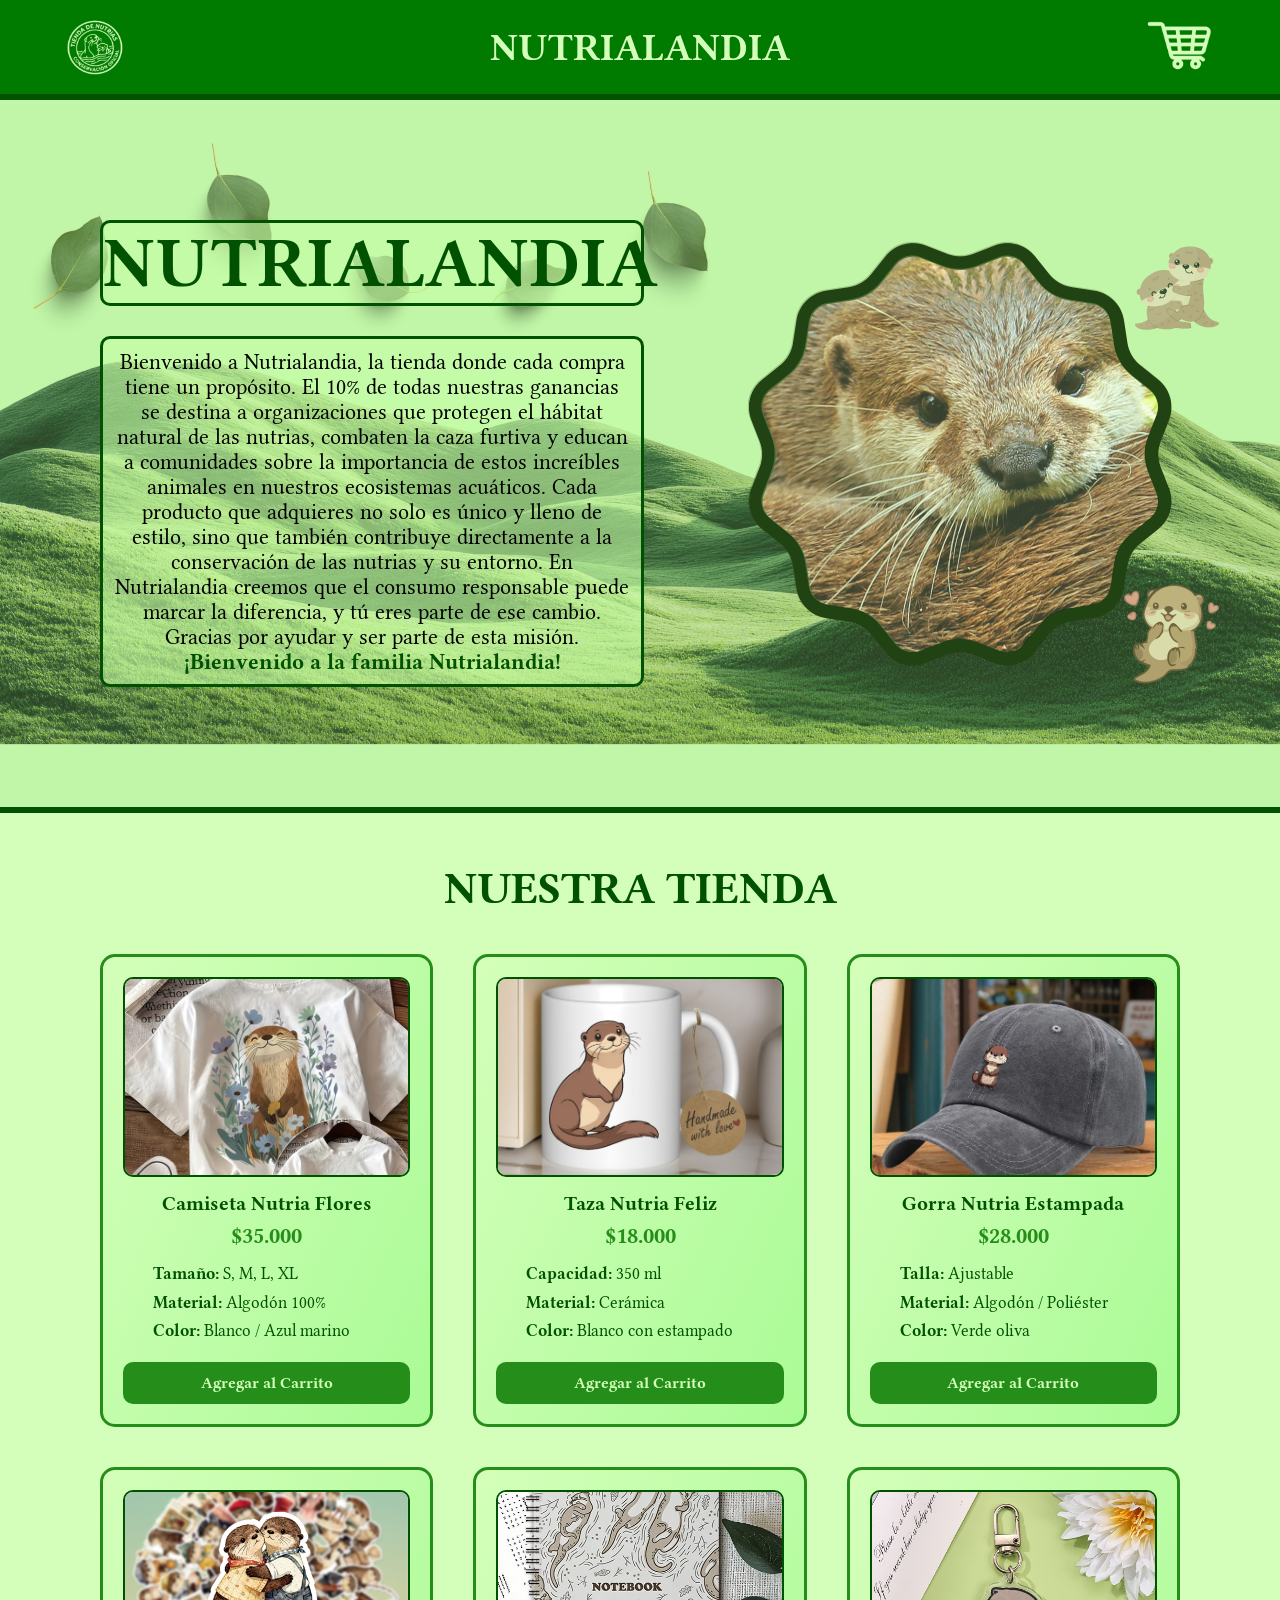
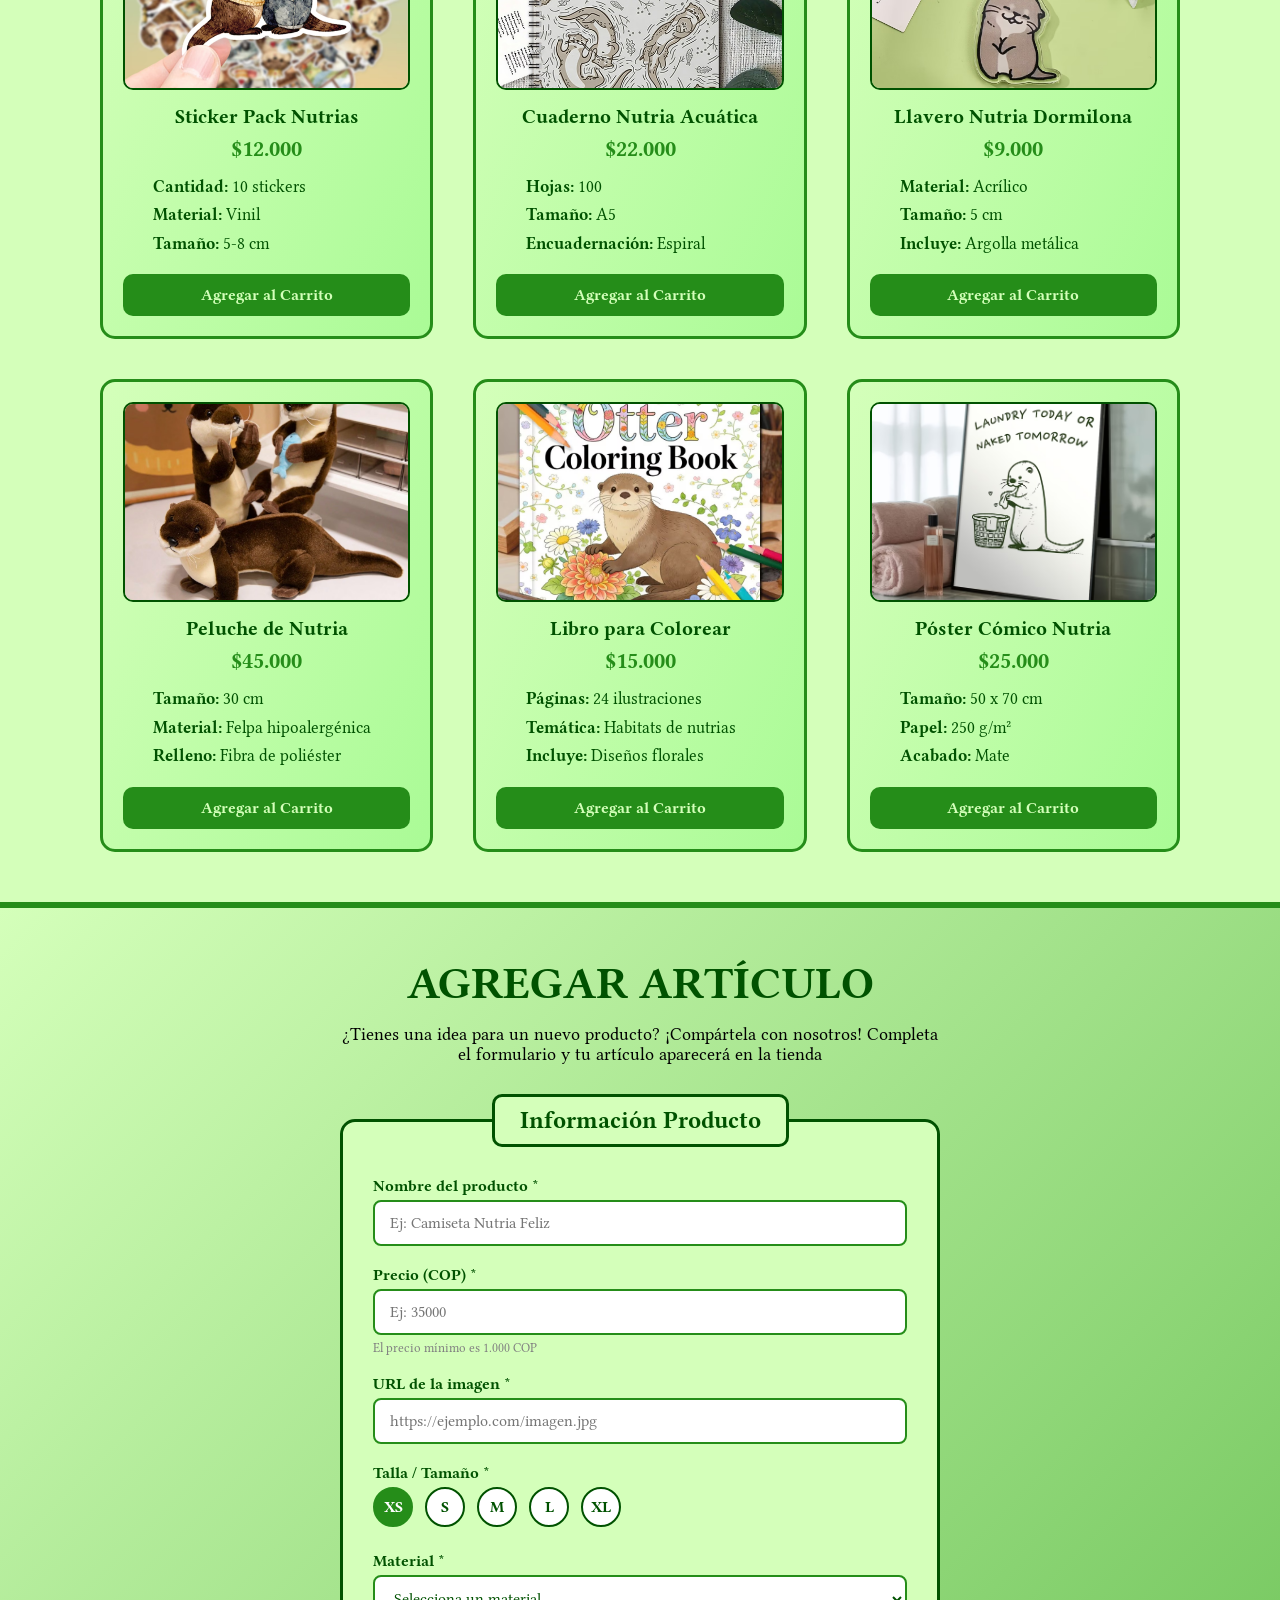
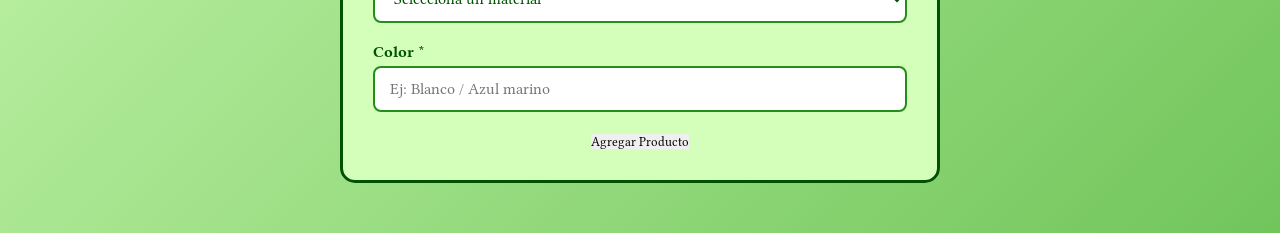
<file: Parte 2/html/index.html>
<!doctype html>
<html lang="es">
  <head>
    <meta charset="UTF-8" />
    <meta name="viewport" content="width=device-width, initial-scale=1.0" />
    <title>Nutrialandia</title>
    <!--ENLACE CON ESTILO CSS-->
    <link rel="stylesheet" href="../styles/styles.css" />

    <!--FUENTE GOOGLE-->
    <link
      href="https://fonts.googleapis.com/css2?family=Libertinus+Serif:wght@400;600;700&display=swap"
      rel="stylesheet"
    />
  </head>

  <body>
    <header class="header-tienda">
      <div class="top-contenido">
        <!-- Imagen del logo -->
        <img
          class="logo-tienda"
          src="../images/logo_nutrialandia.png"
          alt="Logo Nutrialandia"
        />
        <h1>NUTRIALANDIA</h1>

        <!-- Carrito base -->
        <div class="carrito-desplegar">
          <img
            class="imagen-carrito"
            src="../images/carrito_compras.png"
            alt="Carrito de compras"
            id="carrito-icono"
          />

          <!-- Carrito desplegado-->
          <div class="carrito-desplegado" id="carrito-desplegado">
            <h3>Mi Carrito</h3>
            <div id="lista-carrito">
              <p class="carrito-vacio">El carrito está vacío</p>
            </div>
            <button class="btn-vaciar" id="btn-vaciar">Vaciar Carrito</button>
          </div>
        </div>
      </div>
    </header>

    <main>
      <!--DECORACIÓN DE HEADER -->
      <div class="header-index">
        <div class="texto-header-index">
          <h1>NUTRIALANDIA</h1>
          <p>
            Bienvenido a Nutrialandia, la tienda donde cada compra tiene un
            propósito. El 10% de todas nuestras ganancias se destina a
            organizaciones que protegen el hábitat natural de las nutrias,
            combaten la caza furtiva y educan a comunidades sobre la importancia
            de estos increíbles animales en nuestros ecosistemas acuáticos. Cada
            producto que adquieres no solo es único y lleno de estilo, sino que
            también contribuye directamente a la conservación de las nutrias y
            su entorno. En Nutrialandia creemos que el consumo responsable puede
            marcar la diferencia, y tú eres parte de ese cambio. Gracias por
            ayudar y ser parte de esta misión.
            <strong style="color: #005200"
              >¡Bienvenido a la familia Nutrialandia!</strong
            >
          </p>
        </div>
      </div>
      <section class="tienda">
        <h2>NUESTRA TIENDA</h2>
        <div class="contenedor-tarjetas" id="contenedor-tarjetas">
          <!-- Tarjeta 1 - Camiseta Nutria -->
          <article class="tarjeta-producto" data-id="1">
            <img
              class="imagen-producto"
              src="../images/camiseta_nutria.avif"
              alt="Camiseta Nutria Flores"
            />
            <h3>Camiseta Nutria Flores</h3>
            <p class="precio">$35.000</p>
            <div class="atributos-producto">
              <p><strong>Tamaño:</strong> S, M, L, XL</p>
              <p><strong>Material:</strong> Algodón 100%</p>
              <p><strong>Color:</strong> Blanco / Azul marino</p>
            </div>
            <button class="btn-agregar" data-id="1">Agregar al Carrito</button>
          </article>

          <!-- Tarjeta 2: Taza Nutria Feliz -->
          <article class="tarjeta-producto" data-id="2">
            <img
              class="imagen-producto"
              src="../images/taza_nutria_feliz.avif"
              alt="Taza Nutria Feliz"
            />
            <h3>Taza Nutria Feliz</h3>
            <p class="precio">$18.000</p>
            <div class="atributos-producto">
              <p><strong>Capacidad:</strong> 350 ml</p>
              <p><strong>Material:</strong> Cerámica</p>
              <p><strong>Color:</strong> Blanco con estampado</p>
            </div>
            <button class="btn-agregar" data-id="2">Agregar al Carrito</button>
          </article>

          <!-- Tarjeta 3: Gorra Nutria Exploradora -->
          <article class="tarjeta-producto" data-id="3">
            <img
              class="imagen-producto"
              src="../images/gorra_nutria_estampada.avif"
              alt="Gorra Nutria Estampada"
            />
            <h3>Gorra Nutria Estampada</h3>
            <p class="precio">$28.000</p>
            <div class="atributos-producto">
              <p><strong>Talla:</strong> Ajustable</p>
              <p><strong>Material:</strong> Algodón / Poliéster</p>
              <p><strong>Color:</strong> Verde oliva</p>
            </div>
            <button class="btn-agregar" data-id="3">Agregar al Carrito</button>
          </article>

          <!-- Tarjeta 4: Sticker Pack Nutrias -->
          <article class="tarjeta-producto" data-id="4">
            <img
              class="imagen-producto"
              src="../images/sticker_nutria.avif"
              alt="Sticker Pack Nutrias"
            />
            <h3>Sticker Pack Nutrias</h3>
            <p class="precio">$12.000</p>
            <div class="atributos-producto">
              <p><strong>Cantidad:</strong> 10 stickers</p>
              <p><strong>Material:</strong> Vinil</p>
              <p><strong>Tamaño:</strong> 5-8 cm</p>
            </div>
            <button class="btn-agregar" data-id="4">Agregar al Carrito</button>
          </article>

          <!-- Tarjeta 5: Cuaderno Nutria Acuática -->
          <article class="tarjeta-producto" data-id="5">
            <img
              class="imagen-producto"
              src="../images/cuaderno_nutrias.avif"
              alt="Cuaderno Nutria Acuática"
            />
            <h3>Cuaderno Nutria Acuática</h3>
            <p class="precio">$22.000</p>
            <div class="atributos-producto">
              <p><strong>Hojas:</strong> 100</p>
              <p><strong>Tamaño:</strong> A5</p>
              <p><strong>Encuadernación:</strong> Espiral</p>
            </div>
            <button class="btn-agregar" data-id="5">Agregar al Carrito</button>
          </article>

          <!-- Tarjeta 6: Llavero Nutria Dormilona -->
          <article class="tarjeta-producto" data-id="6">
            <img
              class="imagen-producto"
              src="../images/llavero_nutria_dormilona.avif"
              alt="Llavero Nutria Dormilona"
            />
            <h3>Llavero Nutria Dormilona</h3>
            <p class="precio">$9.000</p>
            <div class="atributos-producto">
              <p><strong>Material:</strong> Acrílico</p>
              <p><strong>Tamaño:</strong> 5 cm</p>
              <p><strong>Incluye:</strong> Argolla metálica</p>
            </div>
            <button class="btn-agregar" data-id="6">Agregar al Carrito</button>
          </article>

          <!-- Tarjeta 7: Peluche nutria -->
          <article class="tarjeta-producto" data-id="7">
            <img
              class="imagen-producto"
              src="../images/peluche_nutria.avif"
              alt="Peluche Nutria"
            />
            <h3>Peluche de Nutria</h3>
            <p class="precio">$45.000</p>
            <div class="atributos-producto">
              <p><strong>Tamaño:</strong> 30 cm</p>
              <p><strong>Material:</strong> Felpa hipoalergénica</p>
              <p><strong>Relleno:</strong> Fibra de poliéster</p>
            </div>
            <button class="btn-agregar" data-id="7">Agregar al Carrito</button>
          </article>

          <!-- Tarjeta 8: Libro para Colorear de Nutrias -->
          <article class="tarjeta-producto" data-id="8">
            <img
              class="imagen-producto"
              src="../images/libro_colorear_nutrias.avif"
              alt="Libro para Colorear de Nutrias"
            />
            <h3>Libro para Colorear</h3>
            <p class="precio">$15.000</p>
            <div class="atributos-producto">
              <p><strong>Páginas:</strong> 24 ilustraciones</p>
              <p><strong>Temática:</strong> Habitats de nutrias</p>
              <p><strong>Incluye:</strong> Diseños florales</p>
            </div>
            <button class="btn-agregar" data-id="8">Agregar al Carrito</button>
          </article>

          <!-- Tarjeta 9: Póster Nutria Gigante -->
          <article class="tarjeta-producto" data-id="9">
            <img
              class="imagen-producto"
              src="../images/poster_nutria.avif"
              alt="Póster Comico Nutria"
            />
            <h3>Póster Cómico Nutria</h3>
            <p class="precio">$25.000</p>
            <div class="atributos-producto">
              <p><strong>Tamaño:</strong> 50 x 70 cm</p>
              <p><strong>Papel:</strong> 250 g/m²</p>
              <p><strong>Acabado:</strong> Mate</p>
            </div>
            <button class="btn-agregar" data-id="9">Agregar al Carrito</button>
          </article>
        </div>
      </section>

      <!-- Formulario para agregar el articulo -->

      <section class="agregar-articulo">
        <h2>AGREGAR ARTÍCULO</h2>
        <p>
          ¿Tienes una idea para un nuevo producto? ¡Compártela con nosotros!
          Completa el formulario y tu artículo aparecerá en la tienda
        </p>
        <form id="formulario-producto">
          <fieldset>
            <legend>Información Producto</legend>

            <!-- Nombre -->
            <div class="campo-formulario">
              <label for="nombre-producto">Nombre del producto *</label>
              <input
                type="text"
                id="nombre-producto"
                placeholder="Ej: Camiseta Nutria Feliz"
                name="nombre"
                required
              />
            </div>

            <!-- Precio -->
            <div class="campo-formulario">
              <label for="precio-producto">Precio (COP) *</label>
              <input
                type="number"
                id="precio-producto"
                placeholder="Ej: 35000"
                min="1000"
                name="precio"
                required
              />
              <small>El precio mínimo es 1.000 COP</small>
            </div>

            <!-- URL de la Imagen -->
            <div class="campo-formulario">
              <label for="imagen-producto">URL de la imagen *</label>
              <input
                type="url"
                id="imagen-producto"
                placeholder="https://ejemplo.com/imagen.jpg"
                name="imagen"
                required
              />
            </div>

            <!-- Atributo 1: Talla -->
            <div class="campo-formulario">
              <label>Talla / Tamaño *</label>
              <div class="opciones-radio" id="grupo-talla">
                <label class="opcion-radio">
                  <input type="radio" name="talla" value="XS" checked />
                  <span class="radio-personalizado">XS</span>
                </label>
                <label class="opcion-radio">
                  <input type="radio" name="talla" value="S" />
                  <span class="radio-personalizado">S</span>
                </label>
                <label class="opcion-radio">
                  <input type="radio" name="talla" value="M" />
                  <span class="radio-personalizado">M</span>
                </label>
                <label class="opcion-radio">
                  <input type="radio" name="talla" value="L" />
                  <span class="radio-personalizado">L</span>
                </label>
                <label class="opcion-radio">
                  <input type="radio" name="talla" value="XL" />
                  <span class="radio-personalizado">XL</span>
                </label>
              </div>
            </div>

            <!-- Atributo 2 - Material -->
            <div class="campo-formulario">
              <label for="material-producto">Material *</label>
              <select
                id="material-producto"
                class="select-personalizado"
                name="material"
                required
              >
                <option value="">Selecciona un material</option>
                <option value="Algodón 100%">Algodón 100%</option>
                <option value="Algodón / Poliéster">Algodón / Poliéster</option>
                <option value="Cerámica">Cerámica</option>
                <option value="Cerámica esmaltada">Cerámica esmaltada</option>
                <option value="Vinil">Vinil</option>
                <option value="Acrílico">Acrílico</option>
                <option value="Felpa hipoalergénica">
                  Felpa hipoalergénica
                </option>
                <option value="Otro">Otro (especificar)</option>
              </select>
            </div>

            <!-- Atributo 3 - Color -->
            <div class="campo-formulario">
              <label for="color-producto">Color *</label>
              <div class="campo-color">
                <input
                  type="text"
                  id="color-producto"
                  placeholder="Ej: Blanco / Azul marino"
                  class="input-color-texto"
                  name="color"
                  required
                />
              </div>
            </div>
            <button type="submit" id="btn-agregar-producto">
              Agregar Producto
            </button>
          </fieldset>
        </form>
      </section>
    </main>
  </body>
  <script src="../js/script.js"></script>
</html>
</file>
<file: Parte 2/styles/styles.css>
/*Paleta de colores de más a menos oscuro
#005200 — verde muy oscuro
#005c00
#006600
#007000
#007b00
#258d19
#4ea93b
#71c55b 
#92e27a 
#d4ffba — verde claro
*/

/*-------------------------------------------------------------------------------------------*/
/*-------------------------------------------------------------------------------------------*/
/*---------------------------------GENERAL DEL DOCUMENTO*------------------------------------*/
/*-------------------------------------------------------------------------------------------*/
/*-------------------------------------------------------------------------------------------*/

* {
    margin: 0;
    padding: 0;
    box-sizing: border-box;
    border: 0px solid red;
    font-family: 'Libertinus Serif', serif;
}


/*-------------------------------------------------------------------------------------------*/
/*-------------------------------------------------------------------------------------------*/
/*------------------------------------BARRA - SUPERIOR---------------------------------------*/
/*-------------------------------------------------------------------------------------------*/
/*-------------------------------------------------------------------------------------------*/

.top-contenido {
    background-color: #007b00;
    padding: 15px 40px;
    position: sticky;
    top: 0;
    border-bottom: 6px solid #005200;
    display: flex;
    justify-content: space-between;
    align-items: center;
    margin: 0 auto;
}

.logo-tienda {
    width: 110px;
    height: 60px;
}

.top-contenido h1 {
    color: #d4ffba;
    font-size: 38px;
}

.imagen-carrito {
    width: 110px;
    height: 60px;
    transition: transform 0.3s;
}


/*-------------------------------------------------------------------------------------------*/
/*--------------------------------------CARRITO----------------------------------------------*/
/*-------------------------------------------------------------------------------------------*/

.carrito-base {
    display: flex;
    align-items: center;
}

.imagen-carrito:hover {
    transform: scale(1.2);
}

.carrito-desplegado {
    display: none;                    /* Oculto por defecto */
    position: absolute;
    top: 55px;
    right: 10px;
    background: #d4ffba;
    border: 3px solid #005200;
    border-radius: 10px;
    padding: 20px;
    min-width: 400px;
}

.carrito-desplegado.mostrar {
    display: block;
}

.carrito-desplegado h3 {
    color: #005200;
    font-size: 20px;
    margin-bottom: 15px;
    text-align: center;
    border-bottom: 2px solid #258d19;
    padding-bottom: 10px;
}

.carrito-vacio {
    color: gray;
    text-align: center;
    font-style: italic;
}

.item-carrito {
    display: flex;
    align-items: center;
    gap: 12px;
    padding: 10px 0;
    border-bottom: 1px solid #d4ffba;
}

.item-carrito-imagen {
    width: 60px;
    height: 60px;
    object-fit: cover;
    border-radius: 8px;
    border: 2px solid #258d19;
}

.item-carrito-info {
    flex: 1;
}

.item-carrito-nombre {
    font-weight: bold;
    color: #005200;
    font-size: 18px;
}

.item-carrito-precio {
    color: black;
    font-size: 18px;
}

.item-carrito-cantidad {
    color: black;
    font-size: 22px;
}

.btn-vaciar {
    background-color: #e74c3c;
    color: white;
    padding: 10px 20px;
    border-radius: 8px;
    font-weight: bold;
    width: 100%;
    margin-top: 15px;
}

.btn-vaciar:hover {
    background-color: #c0392b;
}


/*-------------------------------------------------------------------------------------------*/
/*-------------------------------------------------------------------------------------------*/
/*----------------------------------------HEADER---------------------------------------------*/
/*-------------------------------------------------------------------------------------------*/
/*-------------------------------------------------------------------------------------------*/

.header-index {
    background-image: url('../images/fondo_nutrialandia.png');
    background-size: cover;        
    background-position: center;
    padding-top: 120px;
    padding-bottom: 120px;
    border-bottom: 6px solid #005200;
}

.texto-header-index {
    max-width: 55%;
    text-align: center;   
    padding-left: 100px;   
    padding-right: 60px;   
    display: flex;
    flex-direction: column;
    gap: 30px;  
}

.texto-header-index h1 {
    font-size: 70px;
    color: #005200;       
    background-color: rgba(199, 255, 166, 0.6);
    border: 3px solid #005200;
    border-radius: 10px;
   
}

.texto-header-index p {
    font-size: 22px;
    color: black;
    background-color: rgba(199, 255, 166, 0.6);
    border: 3px solid #005200;
    border-radius: 10px;
    padding: 10px;
}

/*-------------------------------------------------------------------------------------------*/
/*-------------------------------------------------------------------------------------------*/
/*------------------------------------------MAIN---------------------------------------------*/
/*-------------------------------------------------------------------------------------------*/
/*-------------------------------------------------------------------------------------------*/

/*-------------------------------------------------------------------------------------------*/
/*--------------------------------------TIENDA (TARJETAS)------------------------------------*/
/*-------------------------------------------------------------------------------------------*/

.tienda {
    background: #d4ffba;
    text-align: center;
    padding: 50px;
}

.tienda h2 {
    font-size: 45px;
    color: #005200;
    margin-bottom: 40px;
}

.contenedor-tarjetas {
    display: flex;
    flex-wrap: wrap;
    justify-content: center;
    gap: 40px;
    max-width: 1200px;
    margin: 0 auto;
}

.tarjeta-producto {
    background: linear-gradient(115deg, #d4ffba, #aafb96);
    border: 3px solid #258d19;
    border-radius: 15px;
    padding: 20px;
    width: calc(33.33% - 60px);
    display: flex;
    flex-direction: column;
    align-items: left;
    text-align: center;
}

.imagen-producto {
    width: 100%;
    height: 200px;
    object-fit: cover;
    border-radius: 10px;
    border: 2px solid #005200;
    margin-bottom: 15px;
}

.tarjeta-producto h3 {
    font-size: 20px;
    color: #005200;
    margin-bottom: 8px;
}

.precio {
    font-size: 22px;
    font-weight: bold;
    color: #258d19;
    margin-bottom: 10px;
}

.atributos-producto {
    font-size: 17px;
    color: #005200;
    margin-bottom: 15px;
    line-height: 1.5;
    text-align: left;
    padding-left: 30px;
}

.atributos-producto p {
    margin: 3px 0;
    
}

.btn-agregar {
    background-color: #258d19;
    color: #d4ffba;
    padding: 12px 25px;
    border-radius: 10px;
    font-size: 16px;
    font-weight: bold;
    width: 100%;
}

.btn-agregar:hover {
    background-color: #1a6b12;
    transform: scale(1.02);
}

/*-------------------------------------------------------------------------------------------*/
/*----------------------------------AGREGAR ARTÍCULO-----------------------------------------*/
/*-------------------------------------------------------------------------------------------*/

fieldset {
  border: 3px solid #005200;
  border-radius: 15px;
  padding: 30px;
  background: #d4ffba;
  max-width: 600px;
  margin: 0 auto;
}

legend {
  font-size: 24px;
  font-weight: bold;
  color: #005200;
  background: #d4ffba;
  padding: 10px 25px;
  border-radius: 10px;
  border: 3px solid #005200;
  text-align: center;
  margin: 0 auto;
}

.agregar-articulo {
    background: linear-gradient(135deg, #d4ffba, #71c55b);
    text-align: center;
    border-top: 6px solid #258d19;
    padding: 50px;
}

.agregar-articulo h2 {
    font-size: 45px;
    color: #005200;
    margin-bottom: 15px;
}

.agregar-articulo p {
    font-size: 18px;
    color: black;
    max-width: 600px;
    margin: 0 auto 30px auto;
}

.circulo-formulario{
    color:#005200;
    display: flex;
    gap: 40px;
    padding-bottom: 20px;
}

.campo-formulario {
    margin-bottom: 20px;
    text-align: left;
}

.campo-formulario label {
    display: block;
    font-weight: bold;
    color: #005200;
    margin-bottom: 5px;
}

.campo-formulario input {
    width: 100%;
    padding: 12px 15px;
    border: 2px solid #258d19;
    border-radius: 8px;
    font-size: 16px;
}

.campo-formulario input:focus {
    border-color: #005200;
    outline: none;
}

.campo-formulario small {
    display: block;
    color: gray;
    font-size: 13px;
    margin-top: 5px;
}

.opciones-radio {
    display: flex;
    gap: 12px;
    flex-wrap: wrap;
}

.opcion-radio input[type="radio"] {
    display: none;  /* Ocultar el radio original */
}

.radio-personalizado {
    display: inline-block;
    width: 40px;
    height: 40px;
    border-radius: 50%;
    border: 2px solid #005200;
    background: white;
    text-align: center;
    line-height: 36px;
    font-weight: bold;
    color: #005200;
    cursor: pointer;
}

/* BOTONES DE RADIO SACADOS DE LA WEB */
.opcion-radio input[type="radio"]:checked + .radio-personalizado {
    background: #258d19;
    color: white;
    border-color: #258d19;
}

.select-personalizado {
    width: 100%;
    padding: 12px 15px;
    border: 2px solid #258d19;
    border-radius: 8px;
    font-size: 16px;
    background: white;
    color: #005200;
}

.select-personalizado:focus {
    border-color: #005200;
    outline: none;
}

.btn-agregar-producto {
    background-color: #005200;
    color: #d4ffba;
    border: none;
    padding: 15px 40px;
    border-radius: 10px;
    font-size: 20px;
    font-weight: bold;
    width: 100%;
}
</file>
